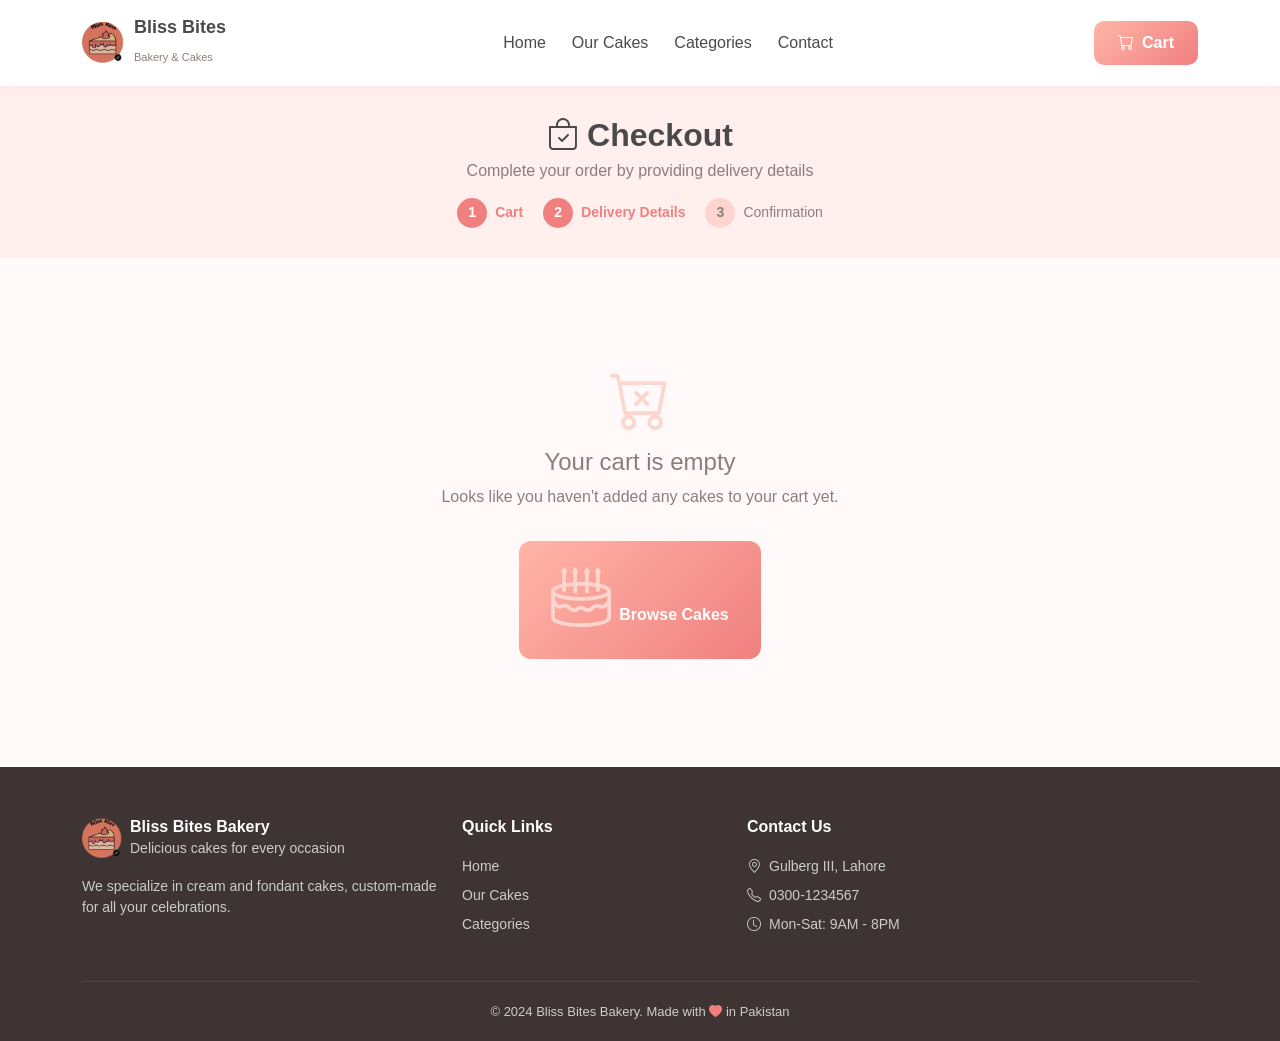
<file: checkout.html>
<!doctype html>
<html lang="en">
  <head>
    <meta charset="UTF-8" />
    <meta name="viewport" content="width=device-width, initial-scale=1.0" />
    <title>Checkout - Bliss Bites Bakery</title>

    <!-- Bootstrap 5 CSS -->
    <link
      href="https://cdn.jsdelivr.net/npm/bootstrap@5.3.0/dist/css/bootstrap.min.css"
      rel="stylesheet"
    />
    <!-- Bootstrap Icons -->
    <link
      href="https://cdn.jsdelivr.net/npm/bootstrap-icons@1.11.0/font/bootstrap-icons.css"
      rel="stylesheet"
    />
    <!-- Custom CSS -->
    <link rel="stylesheet" href="assets/css/user.css" />
    <link rel="icon" href="assets/images/logo.webp" type="image/webp" />
  </head>
  <body>
    <!-- ============ NAVBAR ============ -->
    <nav class="navbar navbar-expand-lg sticky-top">
      <div class="container">
        <a href="index.html" class="navbar-brand">
          <div class="logo-icon">
            <img src="assets/images/logo.webp" alt="Bliss Bites Logo" />
          </div>
          <div class="brand-text">
            <h5>Bliss Bites</h5>
            <small>Bakery & Cakes</small>
          </div>
        </a>

        <button
          class="navbar-toggler border-0"
          type="button"
          data-bs-toggle="collapse"
          data-bs-target="#navbarNav"
        >
          <i
            class="bi bi-list"
            style="font-size: 24px; color: var(--peach-dark)"
          ></i>
        </button>

        <div class="collapse navbar-collapse" id="navbarNav">
          <ul class="navbar-nav mx-auto">
            <li class="nav-item">
              <a class="nav-link" href="index.html">Home</a>
            </li>
            <li class="nav-item">
              <a class="nav-link" href="index.html#cakes">Our Cakes</a>
            </li>
            <li class="nav-item">
              <a class="nav-link" href="index.html#categories">Categories</a>
            </li>
            <li class="nav-item">
              <a class="nav-link" href="index.html#contact">Contact</a>
            </li>
          </ul>
          <a href="checkout.html" class="btn btn-order">
            <i class="bi bi-cart me-2"></i>Cart
            <span
              id="cartCount"
              class="badge bg-white text-dark ms-1"
              style="display: none"
              >0</span
            >
          </a>
        </div>
      </div>
    </nav>

    <!-- ============ CHECKOUT HEADER ============ -->
    <div class="checkout-header">
      <div class="container">
        <h2><i class="bi bi-bag-check me-2"></i>Checkout</h2>
        <p>Complete your order by providing delivery details</p>
        <div class="checkout-steps">
          <div class="step active">
            <span class="step-number">1</span>
            <span>Cart</span>
          </div>
          <div class="step active">
            <span class="step-number">2</span>
            <span>Delivery Details</span>
          </div>
          <div class="step">
            <span class="step-number">3</span>
            <span>Confirmation</span>
          </div>
        </div>
      </div>
    </div>

    <!-- ============ CHECKOUT CONTENT ============ -->
    <div class="container mb-5">
      <div id="emptyCartMessage" class="empty-cart" style="display: none">
        <i class="bi bi-cart-x"></i>
        <h4>Your cart is empty</h4>
        <p>Looks like you haven't added any cakes to your cart yet.</p>
        <a href="index.html#cakes" class="btn btn-hero mt-3">
          <i class="bi bi-cake2 me-2"></i>Browse Cakes
        </a>
      </div>

      <div id="checkoutContent">
        <div class="row g-4">
          <!-- Left Column - Forms -->
          <div class="col-lg-7">
            <!-- Delivery Information -->
            <div class="form-card">
              <h5><i class="bi bi-person"></i>Delivery Information</h5>
              <form id="deliveryForm">
                <div class="row g-3">
                  <div class="col-md-6">
                    <label class="form-label">Full Name *</label>
                    <input
                      type="text"
                      class="form-control"
                      id="customerName"
                      placeholder="Enter your full name"
                      required
                    />
                  </div>
                  <div class="col-md-6">
                    <label class="form-label">Phone Number *</label>
                    <input
                      type="tel"
                      class="form-control"
                      id="customerPhone"
                      placeholder="03XX-XXXXXXX"
                      required
                    />
                  </div>
                  <div class="col-12">
                    <label class="form-label">Complete Address *</label>
                    <textarea
                      class="form-control"
                      id="customerAddress"
                      rows="3"
                      placeholder="House #, Street, Area, City"
                      required
                    ></textarea>
                  </div>
                  <div class="col-md-6">
                    <label class="form-label">Delivery Date *</label>
                    <input
                      type="date"
                      class="form-control"
                      id="deliveryDate"
                      required
                    />
                  </div>
                  <div class="col-md-6">
                    <label class="form-label">Delivery Time</label>
                    <select class="form-select" id="deliveryTime">
                      <option value="morning">Morning (9AM - 12PM)</option>
                      <option value="afternoon">Afternoon (12PM - 4PM)</option>
                      <option value="evening" selected>
                        Evening (4PM - 8PM)
                      </option>
                    </select>
                  </div>
                </div>
              </form>
            </div>

            <!-- Special Instructions -->
            <div class="form-card">
              <h5><i class="bi bi-chat-heart"></i>Special Instructions</h5>
              <form id="instructionsForm">
                <div class="mb-3">
                  <label class="form-label">Message on Cake (Optional)</label>
                  <input
                    type="text"
                    class="form-control"
                    id="cakeMessage"
                    placeholder="e.g., Happy Birthday Ayesha!"
                    maxlength="50"
                  />
                  <small class="text-muted">Maximum 50 characters</small>
                </div>
                <div class="mb-3">
                  <label class="form-label">Additional Instructions</label>
                  <textarea
                    class="form-control"
                    id="specialInstructions"
                    rows="3"
                    placeholder="Any special requirements or instructions"
                  ></textarea>
                </div>
              </form>
            </div>
          </div>

          <!-- Right Column - Order Summary -->
          <div class="col-lg-5">
            <div class="form-card">
              <h5><i class="bi bi-bag"></i>Order Summary</h5>
              <div id="cartItems">
                <!-- Cart items will be rendered here -->
              </div>

              <div class="summary-row">
                <span>Subtotal</span>
                <span id="subtotal">Rs. 0</span>
              </div>
              <div class="summary-row">
                <span>Delivery Fee</span>
                <span id="deliveryFee">Rs. 0</span>
              </div>
              <div class="summary-row total">
                <span>Total</span>
                <span class="amount" id="totalAmount">Rs. 0</span>
              </div>

              <div
                class="mt-3 p-3 rounded-3"
                style="background: var(--peach-pale)"
              >
                <div class="d-flex align-items-center gap-2">
                  <i class="bi bi-truck text-success"></i>
                  <small>
                    <span class="delivery-badge">Free Delivery</span>
                    on orders above Rs. 2,000
                  </small>
                </div>
              </div>

              <button class="btn-place-order" onclick="placeOrder()">
                <i class="bi bi-check-circle me-2"></i>Place Order
              </button>

              <p class="text-center small text-muted mt-3 mb-0">
                <i class="bi bi-shield-check me-1"></i>
                Your order will be confirmed on WhatsApp
              </p>
            </div>
          </div>
        </div>
      </div>
    </div>

    <!-- ============ SUCCESS MODAL ============ -->
    <div class="modal fade" id="successModal" tabindex="-1">
      <div class="modal-dialog modal-dialog-centered">
        <div
          class="modal-content"
          style="border-radius: 16px; border: 1px solid var(--border-color)"
        >
          <div class="modal-body text-center p-5">
            <div
              style="
                width: 80px;
                height: 80px;
                background: #d4edda;
                border-radius: 50%;
                display: inline-flex;
                align-items: center;
                justify-content: center;
                margin-bottom: 20px;
              "
            >
              <i
                class="bi bi-check-lg text-success"
                style="font-size: 40px"
              ></i>
            </div>
            <h4 class="fw-bold mb-3">Order Placed Successfully!</h4>
            <p class="text-muted mb-2">Your order number is:</p>
            <h3
              class="fw-bold mb-3"
              style="color: var(--peach-dark)"
              id="orderNumber"
            >
              #BB-1024
            </h3>
            <p class="text-muted mb-4">
              We'll contact you shortly on WhatsApp to confirm your order.
            </p>
            <div class="d-flex gap-2 justify-content-center">
              <button
                class="btn text-white"
                style="
                  background: #25d366;
                  border-radius: 10px;
                  padding: 10px 20px;
                "
                onclick="confirmViaWhatsApp()"
              >
                <i class="bi bi-whatsapp me-2"></i>Confirm on WhatsApp
              </button>
              <a
                href="index.html"
                class="btn text-white"
                style="
                  background: var(--peach-dark);
                  border-radius: 10px;
                  padding: 10px 20px;
                  text-decoration: none;
                "
              >
                <i class="bi bi-house me-2"></i>Back to Home
              </a>
            </div>
          </div>
        </div>
      </div>
    </div>

    <!-- ============ FOOTER ============ -->
    <footer class="footer">
      <div class="container">
        <div class="row g-4">
          <div class="col-lg-4">
            <div class="d-flex align-items-center gap-2 mb-3">
              <div
                style="
                  width: 40px;
                  height: 40px;
                  border-radius: 10px;
                  overflow: hidden;
                "
              >
                <img
                  src="assets/images/logo.webp"
                  alt="Logo"
                  style="width: 100%; height: 100%; object-fit: cover"
                />
              </div>
              <div>
                <h6 class="mb-0 text-white">Bliss Bites Bakery</h6>
                <small>Delicious cakes for every occasion</small>
              </div>
            </div>
            <p class="small">
              We specialize in cream and fondant cakes, custom-made for all your
              celebrations.
            </p>
          </div>
          <div class="col-lg-3 col-md-4">
            <h6>Quick Links</h6>
            <ul class="list-unstyled small">
              <li class="mb-2"><a href="index.html">Home</a></li>
              <li class="mb-2"><a href="index.html#cakes">Our Cakes</a></li>
              <li class="mb-2">
                <a href="index.html#categories">Categories</a>
              </li>
            </ul>
          </div>
          <div class="col-lg-3 col-md-4">
            <h6>Contact Us</h6>
            <ul class="list-unstyled small">
              <li class="mb-2">
                <i class="bi bi-geo-alt me-2"></i>Gulberg III, Lahore
              </li>
              <li class="mb-2">
                <i class="bi bi-telephone me-2"></i>0300-1234567
              </li>
              <li><i class="bi bi-clock me-2"></i>Mon-Sat: 9AM - 8PM</li>
            </ul>
          </div>
        </div>
        <div class="footer-bottom">
          <p class="mb-0">
            &copy; 2024 Bliss Bites Bakery. Made with
            <i class="bi bi-heart-fill" style="color: var(--peach-dark)"></i> in
            Pakistan
          </p>
        </div>
      </div>
    </footer>

    <!-- Bootstrap JS -->
    <script src="https://cdn.jsdelivr.net/npm/bootstrap@5.3.0/dist/js/bootstrap.bundle.min.js"></script>
    <!-- Custom JS -->
    <script src="assets/js/user.js"></script>

    <script>
      // ============ CHECKOUT PAGE LOGIC ============
      let cartItems = JSON.parse(localStorage.getItem("blissBitesCart")) || [];
      let orderNumber = "";

      // Set minimum delivery date (48 hours from now)
      function setMinDeliveryDate() {
        const dateInput = document.getElementById("deliveryDate");
        const today = new Date();
        const minDate = new Date(today);
        minDate.setDate(minDate.getDate() + 2); // 2 days minimum

        const formattedDate = minDate.toISOString().split("T")[0];
        dateInput.min = formattedDate;
        dateInput.value = formattedDate;

        // Set max date (30 days ahead)
        const maxDate = new Date(today);
        maxDate.setDate(maxDate.getDate() + 30);
        dateInput.max = maxDate.toISOString().split("T")[0];
      }

      // Render cart items
      function renderCart() {
        const cartContainer = document.getElementById("cartItems");
        const checkoutContent = document.getElementById("checkoutContent");
        const emptyCart = document.getElementById("emptyCartMessage");

        if (cartItems.length === 0) {
          checkoutContent.style.display = "none";
          emptyCart.style.display = "block";
          return;
        }

        checkoutContent.style.display = "block";
        emptyCart.style.display = "none";

        // Mock images for cart items
        const mockImages = {
          "Chocolate Fudge Cake":
            "https://images.unsplash.com/photo-1578985545062-69928b1d9587?w=60&h=60&fit=crop",
          "Elegant Wedding Cake":
            "https://images.unsplash.com/photo-1558301211-0d8c8ddee6ec?w=60&h=60&fit=crop",
          "Red Velvet Dream":
            "https://images.unsplash.com/photo-1464349095431-e9a21285b5f3?w=60&h=60&fit=crop",
          "Pineapple Cream Cake":
            "https://images.unsplash.com/photo-1562440499-64c9a111f713?w=60&h=60&fit=crop",
          "Fondant Birthday Cake":
            "https://images.unsplash.com/photo-1621303837174-89787a7d4729?w=60&h=60&fit=crop",
          "Strawberry Cream Cake":
            "https://images.unsplash.com/photo-1535141192574-5d4897c12636?w=60&h=60&fit=crop",
          "Black Forest Cake":
            "https://images.unsplash.com/photo-1606890737304-57a1ca8a5b62?w=60&h=60&fit=crop",
          "Fondant Anniversary Cake":
            "https://images.unsplash.com/photo-1562777717-dc6984f65a63?w=60&h=60&fit=crop",
        };

        cartContainer.innerHTML = cartItems
          .map(
            (item, index) => `
                <div class="cart-item">
                    <img src="${mockImages[item.name] || "https://images.unsplash.com/photo-1578985545062-69928b1d9587?w=60&h=60&fit=crop"}" 
                         class="cart-item-img" alt="${item.name}">
                    <div class="cart-item-details">
                        <h6>${item.name}</h6>
                        <small>Weight: ${item.weight || "1 Pound"} | Qty: ${item.quantity}</small>
                    </div>
                    <div class="text-end">
                        <div class="cart-item-price">Rs. ${(item.price * item.quantity).toLocaleString()}</div>
                        <button class="cart-item-remove" onclick="removeCartItem(${index})" title="Remove">
                            <i class="bi bi-trash"></i>
                        </button>
                    </div>
                </div>
            `,
          )
          .join("");

        updateSummary();
      }

      // Remove item from cart
      function removeCartItem(index) {
        cartItems.splice(index, 1);
        localStorage.setItem("blissBitesCart", JSON.stringify(cartItems));
        renderCart();
        updateCartCount();
        showToast("Item removed from cart");
      }

      // Update order summary
      function updateSummary() {
        const subtotal = cartItems.reduce(
          (sum, item) => sum + item.price * item.quantity,
          0,
        );
        const deliveryFee = subtotal >= 2000 ? 0 : 200;
        const total = subtotal + deliveryFee;

        document.getElementById("subtotal").textContent =
          "Rs. " + subtotal.toLocaleString();
        document.getElementById("deliveryFee").textContent =
          deliveryFee === 0 ? "FREE" : "Rs. " + deliveryFee;
        document.getElementById("totalAmount").textContent =
          "Rs. " + total.toLocaleString();
      }

      // Place order
      function placeOrder() {
        // Validate form
        const name = document.getElementById("customerName").value.trim();
        const phone = document.getElementById("customerPhone").value.trim();
        const address = document.getElementById("customerAddress").value.trim();
        const date = document.getElementById("deliveryDate").value;

        if (!name) {
          alert("Please enter your full name");
          document.getElementById("customerName").focus();
          return;
        }

        if (!phone || phone.length < 11) {
          alert("Please enter a valid phone number (03XX-XXXXXXX)");
          document.getElementById("customerPhone").focus();
          return;
        }

        if (!address) {
          alert("Please enter your complete address");
          document.getElementById("customerAddress").focus();
          return;
        }

        if (!date) {
          alert("Please select a delivery date");
          document.getElementById("deliveryDate").focus();
          return;
        }

        // Generate order number
        orderNumber = "#BB-" + Math.floor(1000 + Math.random() * 9000);
        document.getElementById("orderNumber").textContent = orderNumber;

        // Show success modal
        const modal = new bootstrap.Modal(
          document.getElementById("successModal"),
        );
        modal.show();

        // Clear cart after successful order
        localStorage.removeItem("blissBitesCart");
        cartItems = [];
        updateCartCount();
      }

      // Confirm via WhatsApp
      function confirmViaWhatsApp() {
        const name = document.getElementById("customerName").value;
        const phone = document.getElementById("customerPhone").value;
        const address = document.getElementById("customerAddress").value;
        const date = document.getElementById("deliveryDate").value;
        const message = document.getElementById("cakeMessage").value;
        const instructions = document.getElementById(
          "specialInstructions",
        ).value;

        let orderDetails = cartItems
          .map(
            (item) =>
              `- ${item.name} (${item.weight}, Qty: ${item.quantity}): Rs. ${(item.price * item.quantity).toLocaleString()}`,
          )
          .join("\n");

        const subtotal = cartItems.reduce(
          (sum, item) => sum + item.price * item.quantity,
          0,
        );
        const deliveryFee = subtotal >= 2000 ? 0 : 200;
        const total = subtotal + deliveryFee;

        const whatsappMessage =
          `Hello Bliss Bites Bakery! I've placed an order:\n\n` +
          `Order Number: ${orderNumber}\n\n` +
          `Name: ${name}\n` +
          `Phone: ${phone}\n` +
          `Address: ${address}\n` +
          `Delivery Date: ${date}\n\n` +
          `Order Details:\n${orderDetails}\n\n` +
          `${message ? "Message on Cake: " + message + "\n" : ""}` +
          `${instructions ? "Special Instructions: " + instructions + "\n" : ""}` +
          `Total: Rs. ${total.toLocaleString()}\n\n` +
          `Please confirm my order. Thank you!`;

        const whatsappUrl = `https://wa.me/923001234567?text=${encodeURIComponent(whatsappMessage)}`;
        window.open(whatsappUrl, "_blank");

        // Close modal and redirect
        bootstrap.Modal.getInstance(
          document.getElementById("successModal"),
        ).hide();
        window.location.href = "index.html";
      }

      // Initialize
      document.addEventListener("DOMContentLoaded", () => {
        setMinDeliveryDate();
        renderCart();
        updateCartCount();
      });
    </script>
  </body>
</html>
</file>
<file: assets/css/user.css>
:root {
  --peach-primary: #ffb5a7;
  --peach-dark: #f08080;
  --peach-light: #fcd5ce;
  --peach-pale: #fff0ee;
  --peach-accent: #ff9b85;
  --text-dark: #4a4a4a;
  --text-muted: #8b7e7c;
  --white: #ffffff;
  --border-color: #ffe4df;
}

* {
  margin: 0;
  padding: 0;
  box-sizing: border-box;
}

body {
  font-family: "Segoe UI", Tahoma, Geneva, Verdana, sans-serif;
  color: var(--text-dark);
  background: #fffaf9;
}

/* ============ NAVBAR ============ */
.navbar {
  background: var(--white);
  box-shadow: 0 2px 20px rgba(240, 128, 128, 0.08);
  padding: 12px 0;
}

.navbar-brand {
  display: flex;
  align-items: center;
  gap: 10px;
  text-decoration: none;
}

.navbar-brand .logo-icon {
  width: 42px;
  height: 42px;
  border-radius: 12px;
  display: flex;
  align-items: center;
  justify-content: center;
  overflow: hidden;
}

.navbar-brand .logo-icon img {
  width: 100%;
  height: 100%;
  object-fit: cover;
}

.navbar-brand .brand-text h5 {
  font-size: 18px;
  font-weight: 700;
  color: var(--text-dark);
  margin: 0;
  line-height: 1.2;
}

.navbar-brand .brand-text small {
  font-size: 11px;
  color: var(--text-muted);
}

.nav-link {
  color: var(--text-dark) !important;
  font-weight: 500;
  margin: 0 5px;
  transition: color 0.3s;
}

.nav-link:hover {
  color: var(--peach-dark) !important;
}

.btn-order {
  background: linear-gradient(135deg, var(--peach-primary), var(--peach-dark));
  color: var(--white) !important;
  border-radius: 10px;
  padding: 10px 24px;
  font-weight: 600;
  border: none;
  transition: all 0.3s;
}

.btn-order:hover {
  transform: translateY(-2px);
  box-shadow: 0 5px 15px rgba(240, 128, 128, 0.3);
}

/* ============ HERO SECTION ============ */
.hero-section {
  background: linear-gradient(
    135deg,
    var(--peach-pale) 0%,
    var(--peach-light) 50%,
    var(--white) 100%
  );
  padding: 80px 0 60px;
  position: relative;
  overflow: hidden;
}

.hero-section::before {
  content: "";
  position: absolute;
  top: -50%;
  right: -20%;
  width: 600px;
  height: 600px;
  background: radial-gradient(
    circle,
    rgba(255, 181, 167, 0.3) 0%,
    transparent 70%
  );
  border-radius: 50%;
}

.hero-section::after {
  content: "";
  position: absolute;
  bottom: -30%;
  left: -10%;
  width: 400px;
  height: 400px;
  background: radial-gradient(
    circle,
    rgba(240, 128, 128, 0.2) 0%,
    transparent 70%
  );
  border-radius: 50%;
}

.hero-content {
  position: relative;
  z-index: 1;
}

.hero-content h1 {
  font-size: 48px;
  font-weight: 800;
  color: var(--text-dark);
  line-height: 1.2;
  margin-bottom: 20px;
}

.hero-content h1 span {
  background: linear-gradient(135deg, var(--peach-primary), var(--peach-dark));
  -webkit-background-clip: text;
  -webkit-text-fill-color: transparent;
  background-clip: text;
}

.hero-content p {
  font-size: 18px;
  color: var(--text-muted);
  margin-bottom: 30px;
  max-width: 500px;
}

.hero-image {
  position: relative;
  z-index: 1;
  text-align: center;
}

.hero-image img {
  max-width: 100%;
  border-radius: 20px;
  box-shadow: 0 20px 60px rgba(240, 128, 128, 0.2);
}

.btn-hero {
  background: linear-gradient(135deg, var(--peach-primary), var(--peach-dark));
  color: var(--white);
  border-radius: 12px;
  padding: 14px 32px;
  font-size: 16px;
  font-weight: 600;
  border: none;
  transition: all 0.3s;
  text-decoration: none;
  display: inline-block;
}

.btn-hero:hover {
  transform: translateY(-2px);
  box-shadow: 0 8px 25px rgba(240, 128, 128, 0.4);
  color: var(--white);
}

.btn-outline-hero {
  background: transparent;
  color: var(--peach-dark);
  border: 2px solid var(--peach-dark);
  border-radius: 12px;
  padding: 14px 32px;
  font-size: 16px;
  font-weight: 600;
  transition: all 0.3s;
  text-decoration: none;
  display: inline-block;
  margin-left: 12px;
}

.btn-outline-hero:hover {
  background: var(--peach-dark);
  color: var(--white);
}

/* ============ FEATURES SECTION ============ */
.features-section {
  padding: 60px 0;
  background: var(--white);
}

.feature-card {
  text-align: center;
  padding: 30px 20px;
  border-radius: 16px;
  transition: all 0.3s;
}

.feature-card:hover {
  background: var(--peach-pale);
  transform: translateY(-5px);
}

.feature-icon {
  width: 70px;
  height: 70px;
  background: linear-gradient(135deg, var(--peach-pale), var(--peach-light));
  border-radius: 50%;
  display: inline-flex;
  align-items: center;
  justify-content: center;
  font-size: 28px;
  color: var(--peach-dark);
  margin-bottom: 20px;
}

.feature-card h5 {
  font-weight: 700;
  margin-bottom: 10px;
}

.feature-card p {
  color: var(--text-muted);
  font-size: 14px;
  margin: 0;
}

/* ============ SECTION TITLES ============ */
.section-title {
  text-align: center;
  margin-bottom: 40px;
}

.section-title h2 {
  font-weight: 800;
  color: var(--text-dark);
  margin-bottom: 10px;
}

.section-title p {
  color: var(--text-muted);
  max-width: 500px;
  margin: 0 auto;
}

/* ============ CATEGORIES ============ */
.category-card {
  border-radius: 16px;
  overflow: hidden;
  cursor: pointer;
  transition: all 0.3s;
  border: 1px solid var(--border-color);
  background: var(--white);
  height: 100%;
}

.category-card:hover {
  transform: translateY(-5px);
  box-shadow: 0 10px 30px rgba(240, 128, 128, 0.15);
}

.category-card .cat-icon {
  height: 120px;
  display: flex;
  align-items: center;
  justify-content: center;
  font-size: 40px;
  color: var(--white);
}

.category-card .card-body {
  text-align: center;
  padding: 20px;
}

.category-card .card-body h6 {
  font-weight: 700;
  margin-bottom: 5px;
}

/* ============ CAKES SECTION ============ */
.cakes-section {
  padding: 60px 0;
  background: var(--white);
}

.cake-card {
  border-radius: 16px;
  overflow: hidden;
  border: 1px solid var(--border-color);
  background: var(--white);
  transition: all 0.3s;
  height: 100%;
}

.cake-card:hover {
  transform: translateY(-5px);
  box-shadow: 0 10px 30px rgba(240, 128, 128, 0.15);
}

.cake-card .cake-img {
  height: 220px;
  object-fit: cover;
  width: 100%;
}

.cake-card .cake-badge {
  position: absolute;
  top: 12px;
  right: 12px;
  padding: 5px 12px;
  border-radius: 20px;
  font-size: 12px;
  font-weight: 600;
  color: white;
}

.cake-badge.cream {
  background: var(--peach-dark);
}

.cake-badge.fondant {
  background: #ff9800;
}

.cake-card .card-body {
  padding: 20px;
}

.cake-card .card-body h6 {
  font-weight: 700;
  margin-bottom: 5px;
}

.cake-card .price {
  font-size: 22px;
  font-weight: 700;
  color: var(--peach-dark);
  margin: 10px 0;
}

.cake-card .price small {
  font-size: 14px;
  font-weight: 400;
  color: var(--text-muted);
}

.cake-card .btn-cart {
  width: 100%;
  background: var(--peach-pale);
  color: var(--peach-dark);
  border: none;
  border-radius: 10px;
  padding: 10px;
  font-weight: 600;
  transition: all 0.3s;
}

.cake-card .btn-cart:hover {
  background: var(--peach-dark);
  color: var(--white);
}

/* ============ CTA SECTION ============ */
.cta-section {
  background: linear-gradient(135deg, var(--peach-primary), var(--peach-dark));
  padding: 60px 0;
  text-align: center;
  color: var(--white);
}

.cta-section h2 {
  font-weight: 800;
  margin-bottom: 15px;
}

.cta-section p {
  opacity: 0.9;
  margin-bottom: 25px;
  max-width: 500px;
  margin-left: auto;
  margin-right: auto;
}

.btn-cta {
  background: var(--white);
  color: var(--peach-dark);
  border-radius: 12px;
  padding: 14px 32px;
  font-size: 16px;
  font-weight: 700;
  border: none;
  transition: all 0.3s;
  text-decoration: none;
  display: inline-block;
}

.btn-cta:hover {
  transform: translateY(-2px);
  box-shadow: 0 8px 25px rgba(0, 0, 0, 0.2);
  color: var(--peach-dark);
}

/* ============ FOOTER ============ */
.footer {
  background: #3d3433;
  color: #ccc;
  padding: 50px 0 20px;
}

.footer h6 {
  color: var(--white);
  font-weight: 700;
  margin-bottom: 20px;
}

.footer a {
  color: #ccc;
  text-decoration: none;
  transition: color 0.3s;
}

.footer a:hover {
  color: var(--peach-primary);
}

.footer .social-icons a {
  display: inline-flex;
  align-items: center;
  justify-content: center;
  width: 38px;
  height: 38px;
  background: rgba(255, 255, 255, 0.1);
  border-radius: 50%;
  margin-right: 8px;
  font-size: 16px;
}

.footer .social-icons a:hover {
  background: var(--peach-dark);
  color: var(--white);
}

.footer-bottom {
  border-top: 1px solid rgba(255, 255, 255, 0.1);
  padding-top: 20px;
  margin-top: 30px;
  text-align: center;
  font-size: 13px;
}

/* ============ RESPONSIVE ============ */
@media (max-width: 991px) {
  .hero-content h1 {
    font-size: 36px;
  }

  .hero-image {
    margin-top: 40px;
  }

  .hero-section {
    padding: 50px 0 40px;
  }
}

@media (max-width: 576px) {
  .hero-content h1 {
    font-size: 28px;
  }

  .hero-content p {
    font-size: 15px;
  }

  .btn-hero,
  .btn-outline-hero {
    display: block;
    margin: 10px 0;
    text-align: center;
  }

  .btn-outline-hero {
    margin-left: 0;
  }

  .cake-card .cake-img {
    height: 180px;
  }
}

/* Additional styles for cake details page */
.breadcrumb-section {
  background: var(--peach-pale);
  padding: 20px 0;
  margin-bottom: 40px;
}

.breadcrumb {
  margin: 0;
  font-size: 14px;
}

.breadcrumb a {
  color: var(--peach-dark);
  text-decoration: none;
}

.breadcrumb .active {
  color: var(--text-muted);
}

.cake-image-container {
  position: relative;
  border-radius: 16px;
  overflow: hidden;
  border: 1px solid var(--border-color);
  background: var(--white);
}

.cake-image-container img {
  width: 100%;
  height: 400px;
  object-fit: cover;
}

.cake-badge-lg {
  position: absolute;
  top: 15px;
  right: 15px;
  padding: 8px 16px;
  border-radius: 20px;
  font-size: 14px;
  font-weight: 600;
  color: white;
}

.cake-details-content h2 {
  font-weight: 800;
  color: var(--text-dark);
  margin-bottom: 5px;
}

.rating-stars {
  color: #ffc107;
  font-size: 16px;
}

.rating-text {
  color: var(--text-muted);
  font-size: 14px;
}

.price-display {
  background: var(--peach-pale);
  border-radius: 12px;
  padding: 20px;
  margin: 20px 0;
}

.price-display .current-price {
  font-size: 36px;
  font-weight: 800;
  color: var(--peach-dark);
}

.weight-selector {
  display: flex;
  gap: 10px;
  flex-wrap: wrap;
  margin: 20px 0;
}

.weight-option {
  border: 2px solid var(--border-color);
  border-radius: 12px;
  padding: 15px;
  cursor: pointer;
  transition: all 0.3s;
  flex: 1;
  min-width: 100px;
  text-align: center;
  background: var(--white);
}

.weight-option:hover {
  border-color: var(--peach-primary);
}

.weight-option.selected {
  border-color: var(--peach-dark);
  background: var(--peach-pale);
}

.weight-option .weight-label {
  font-weight: 600;
  font-size: 14px;
}

.weight-option .weight-price {
  color: var(--peach-dark);
  font-weight: 700;
  font-size: 16px;
  margin-top: 5px;
}

.quantity-selector {
  display: flex;
  align-items: center;
  gap: 15px;
  margin: 20px 0;
}

.quantity-btn {
  width: 40px;
  height: 40px;
  border-radius: 10px;
  border: 2px solid var(--peach-light);
  background: var(--white);
  color: var(--peach-dark);
  font-size: 18px;
  cursor: pointer;
  transition: all 0.3s;
  display: flex;
  align-items: center;
  justify-content: center;
}

.quantity-btn:hover {
  background: var(--peach-pale);
}

.quantity-input {
  width: 60px;
  text-align: center;
  font-size: 20px;
  font-weight: 700;
  border: 2px solid var(--peach-light);
  border-radius: 10px;
  padding: 5px;
}

.info-list {
  list-style: none;
  padding: 0;
  margin: 20px 0;
}

.info-list li {
  padding: 10px 0;
  border-bottom: 1px solid var(--border-color);
  font-size: 14px;
}

.info-list li:last-child {
  border-bottom: none;
}

.info-list li i {
  width: 25px;
  color: var(--peach-dark);
}

.btn-add-to-cart {
  background: linear-gradient(135deg, var(--peach-primary), var(--peach-dark));
  color: var(--white);
  border: none;
  border-radius: 12px;
  padding: 14px 30px;
  font-size: 16px;
  font-weight: 600;
  width: 100%;
  transition: all 0.3s;
}

.btn-add-to-cart:hover {
  transform: translateY(-2px);
  box-shadow: 0 8px 25px rgba(240, 128, 128, 0.4);
}

.btn-whatsapp-order {
  background: #25d366;
  color: var(--white);
  border: none;
  border-radius: 12px;
  padding: 14px 30px;
  font-size: 16px;
  font-weight: 600;
  width: 100%;
  transition: all 0.3s;
  margin-top: 10px;
}

.btn-whatsapp-order:hover {
  background: #1da851;
  transform: translateY(-2px);
  box-shadow: 0 8px 25px rgba(37, 211, 102, 0.4);
}

.section-divider {
  border-top: 2px solid var(--border-color);
  margin: 40px 0;
}

.related-cake-card {
  border-radius: 16px;
  overflow: hidden;
  border: 1px solid var(--border-color);
  transition: all 0.3s;
  background: var(--white);
}

.related-cake-card:hover {
  transform: translateY(-5px);
  box-shadow: 0 10px 30px rgba(240, 128, 128, 0.15);
}

.related-cake-card img {
  height: 180px;
  object-fit: cover;
  width: 100%;
}

.related-cake-card .card-body {
  padding: 15px;
}

@media (max-width: 768px) {
  .cake-image-container img {
    height: 300px;
  }

  .price-display .current-price {
    font-size: 28px;
  }

  .weight-option {
    min-width: calc(50% - 10px);
  }
}

.checkout-header {
  background: var(--peach-pale);
  padding: 30px 0;
  margin-bottom: 40px;
  text-align: center;
}

.checkout-header h2 {
  font-weight: 800;
  color: var(--text-dark);
  margin-bottom: 5px;
}

.checkout-header p {
  color: var(--text-muted);
  margin: 0;
}

.checkout-steps {
  display: flex;
  justify-content: center;
  gap: 20px;
  margin-top: 15px;
}

.step {
  display: flex;
  align-items: center;
  gap: 8px;
  font-size: 14px;
  color: var(--text-muted);
}

.step.active {
  color: var(--peach-dark);
  font-weight: 600;
}

.step .step-number {
  width: 30px;
  height: 30px;
  border-radius: 50%;
  background: var(--peach-light);
  display: flex;
  align-items: center;
  justify-content: center;
  font-weight: 700;
  font-size: 14px;
}

.step.active .step-number {
  background: var(--peach-dark);
  color: white;
}

.form-card {
  background: var(--white);
  border-radius: 16px;
  border: 1px solid var(--border-color);
  padding: 25px;
  margin-bottom: 20px;
}

.form-card h5 {
  font-weight: 700;
  margin-bottom: 20px;
  color: var(--text-dark);
}

.form-card h5 i {
  color: var(--peach-dark);
  margin-right: 8px;
}

.form-label {
  font-weight: 600;
  font-size: 14px;
  color: var(--text-dark);
}

.form-control,
.form-select {
  border: 2px solid var(--peach-light);
  border-radius: 10px;
  padding: 10px 15px;
  transition: all 0.3s;
}

.form-control:focus,
.form-select:focus {
  border-color: var(--peach-primary);
  box-shadow: 0 0 0 0.2rem rgba(255, 181, 167, 0.25);
}

.cart-item {
  display: flex;
  align-items: center;
  gap: 15px;
  padding: 15px 0;
  border-bottom: 1px solid var(--border-color);
}

.cart-item:last-child {
  border-bottom: none;
}

.cart-item-img {
  width: 60px;
  height: 60px;
  border-radius: 10px;
  object-fit: cover;
}

.cart-item-details {
  flex: 1;
}

.cart-item-details h6 {
  font-weight: 600;
  margin-bottom: 3px;
}

.cart-item-details small {
  color: var(--text-muted);
}

.cart-item-price {
  font-weight: 700;
  color: var(--peach-dark);
}

.cart-item-remove {
  background: none;
  border: none;
  color: #e53e3e;
  cursor: pointer;
  font-size: 18px;
  padding: 5px;
}

.summary-row {
  display: flex;
  justify-content: space-between;
  padding: 10px 0;
  font-size: 14px;
}

.summary-row.total {
  border-top: 2px solid var(--border-color);
  margin-top: 10px;
  padding-top: 15px;
  font-size: 18px;
  font-weight: 700;
}

.summary-row.total .amount {
  color: var(--peach-dark);
  font-size: 22px;
}

.btn-place-order {
  background: linear-gradient(135deg, var(--peach-primary), var(--peach-dark));
  color: var(--white);
  border: none;
  border-radius: 12px;
  padding: 15px;
  font-size: 16px;
  font-weight: 600;
  width: 100%;
  transition: all 0.3s;
  margin-top: 20px;
}

.btn-place-order:hover {
  transform: translateY(-2px);
  box-shadow: 0 8px 25px rgba(240, 128, 128, 0.4);
}

.empty-cart {
  text-align: center;
  padding: 60px 20px;
  color: var(--text-muted);
}

.empty-cart i {
  font-size: 60px;
  color: var(--peach-light);
  margin-bottom: 20px;
}

.delivery-badge {
  display: inline-block;
  background: #d4edda;
  color: #155724;
  padding: 5px 12px;
  border-radius: 20px;
  font-size: 12px;
  font-weight: 600;
}

@media (max-width: 768px) {
  .checkout-steps {
    flex-direction: column;
    align-items: center;
    gap: 10px;
  }
}

/* ============ VIEW CART BUTTON ============ */
.btn-view-cart {
  display: none;
  background: var(--peach-pale);
  color: var(--peach-dark);
  border: 2px solid var(--peach-dark);
  border-radius: 12px;
  padding: 14px 30px;
  font-size: 16px;
  font-weight: 600;
  text-decoration: none;
  text-align: center;
  width: 100%;
  margin-top: 10px;
  transition: all 0.3s;
}

.btn-view-cart:hover {
  background: var(--peach-dark);
  color: var(--white);
}

/* ============ CART SIDEBAR OVERLAY ============ */
.cart-overlay {
  position: fixed;
  top: 0;
  left: 0;
  width: 100%;
  height: 100%;
  background: rgba(0, 0, 0, 0.5);
  z-index: 1050;
  display: none;
  transition: all 0.3s ease;
}

.cart-overlay.show {
  display: block;
}

.cart-sidebar {
  position: fixed;
  top: 0;
  right: -400px;
  width: 400px;
  max-width: 90%;
  height: 100vh;
  background: var(--white);
  z-index: 1060;
  transition: right 0.3s ease;
  display: flex;
  flex-direction: column;
  box-shadow: -2px 0 20px rgba(0, 0, 0, 0.1);
}

.cart-sidebar.open {
  right: 0;
}

.cart-sidebar-header {
  padding: 20px;
  border-bottom: 1px solid var(--border-color);
  display: flex;
  justify-content: space-between;
  align-items: center;
  background: var(--peach-pale);
}

.cart-sidebar-header h5 {
  margin: 0;
  font-weight: 700;
  color: var(--text-dark);
}

.cart-close-btn {
  background: none;
  border: none;
  font-size: 24px;
  color: var(--text-dark);
  cursor: pointer;
  transition: color 0.3s;
}

.cart-close-btn:hover {
  color: var(--peach-dark);
}

.cart-sidebar-body {
  flex: 1;
  overflow-y: auto;
  padding: 20px;
}

.cart-sidebar-item {
  display: flex;
  align-items: center;
  gap: 15px;
  padding: 15px 0;
  border-bottom: 1px solid var(--border-color);
}

.cart-sidebar-item:last-child {
  border-bottom: none;
}

.cart-sidebar-item-img {
  width: 60px;
  height: 60px;
  border-radius: 10px;
  object-fit: cover;
}

.cart-sidebar-item-details {
  flex: 1;
}

.cart-sidebar-item-details h6 {
  font-weight: 600;
  margin-bottom: 3px;
  font-size: 14px;
}

.cart-sidebar-item-details small {
  color: var(--text-muted);
  font-size: 12px;
}

.cart-sidebar-item-price {
  font-weight: 700;
  color: var(--peach-dark);
  font-size: 14px;
}

.cart-qty-controls {
  display: flex;
  align-items: center;
  gap: 8px;
}

.cart-qty-btn {
  width: 25px;
  height: 25px;
  border-radius: 5px;
  border: 1px solid var(--peach-light);
  background: var(--white);
  color: var(--peach-dark);
  font-size: 12px;
  cursor: pointer;
  display: flex;
  align-items: center;
  justify-content: center;
  transition: all 0.3s;
}

.cart-qty-btn:hover {
  background: var(--peach-pale);
}

.cart-qty-value {
  font-weight: 600;
  font-size: 14px;
  min-width: 20px;
  text-align: center;
}

.cart-sidebar-item-remove {
  background: none;
  border: none;
  color: #e53e3e;
  cursor: pointer;
  font-size: 16px;
  padding: 5px;
}

.cart-sidebar-footer {
  padding: 20px;
  border-top: 1px solid var(--border-color);
  background: var(--peach-pale);
}

.cart-sidebar-subtotal {
  display: flex;
  justify-content: space-between;
  margin-bottom: 15px;
  font-size: 16px;
  font-weight: 600;
}

.cart-sidebar-subtotal .amount {
  color: var(--peach-dark);
  font-size: 20px;
}

.cart-sidebar-empty {
  text-align: center;
  padding: 40px 20px;
  color: var(--text-muted);
}

.cart-sidebar-empty i {
  font-size: 50px;
  color: var(--peach-light);
  margin-bottom: 15px;
}

@media (max-width: 576px) {
  .cart-sidebar {
    width: 100%;
    max-width: 100%;
  }
}

/* ============ CART SIDEBAR FOOTER BUTTONS ============ */
.cart-sidebar-footer .btn-checkout {
  display: block;
  width: 100%;
  background: linear-gradient(135deg, var(--peach-primary), var(--peach-dark));
  color: var(--white);
  border: none;
  border-radius: 12px;
  padding: 14px 30px;
  font-size: 16px;
  font-weight: 600;
  text-align: center;
  text-decoration: none;
  transition: all 0.3s;
  margin-bottom: 10px;
}

.cart-sidebar-footer .btn-checkout:hover {
  transform: translateY(-2px);
  box-shadow: 0 8px 25px rgba(240, 128, 128, 0.4);
  color: var(--white);
}

.cart-sidebar-footer .btn-continue {
  display: block;
  width: 100%;
  background: var(--white);
  color: var(--text-dark);
  border: 1px solid var(--border-color);
  border-radius: 12px;
  padding: 12px 30px;
  font-size: 14px;
  font-weight: 500;
  text-align: center;
  text-decoration: none;
  transition: all 0.3s;
}

.cart-sidebar-footer .btn-continue:hover {
  background: var(--peach-pale);
  color: var(--peach-dark);
}

/* Shop page specific styles */
.shop-header {
  background: var(--peach-pale);
  padding: 30px 0;
  margin-bottom: 40px;
  text-align: center;
}

.shop-header h2 {
  font-weight: 800;
  color: var(--text-dark);
  margin-bottom: 5px;
}

.shop-header p {
  color: var(--text-muted);
  margin: 0;
}

.shop-layout {
  display: flex;
  gap: 30px;
}

/* Sidebar */
.shop-sidebar {
  width: 260px;
  flex-shrink: 0;
}

.filter-card {
  background: var(--white);
  border-radius: 16px;
  border: 1px solid var(--border-color);
  padding: 20px;
  margin-bottom: 20px;
}

.filter-card h6 {
  font-weight: 700;
  margin-bottom: 15px;
  color: var(--text-dark);
}

.filter-card h6 i {
  color: var(--peach-dark);
  margin-right: 5px;
}

.category-filter-item {
  display: flex;
  align-items: center;
  justify-content: space-between;
  padding: 10px 12px;
  border-radius: 10px;
  cursor: pointer;
  transition: all 0.3s;
  margin-bottom: 5px;
}

.category-filter-item:hover {
  background: var(--peach-pale);
}

.category-filter-item.active {
  background: var(--peach-primary);
  color: var(--white);
}

.category-filter-item .cat-name {
  font-size: 14px;
  font-weight: 500;
}

.category-filter-item .cat-count {
  font-size: 12px;
  background: var(--peach-pale);
  padding: 2px 8px;
  border-radius: 10px;
}

.category-filter-item.active .cat-count {
  background: rgba(255, 255, 255, 0.3);
}

.type-filter-item {
  display: flex;
  align-items: center;
  gap: 10px;
  padding: 8px 12px;
  cursor: pointer;
}

.type-filter-item input[type="checkbox"] {
  accent-color: var(--peach-dark);
  width: 18px;
  height: 18px;
}

.type-filter-item label {
  cursor: pointer;
  font-size: 14px;
}

.price-range-input {
  width: 100%;
  accent-color: var(--peach-dark);
}

.price-range-values {
  display: flex;
  justify-content: space-between;
  font-size: 13px;
  margin-top: 5px;
  color: var(--text-muted);
}

/* Main content */
.shop-main {
  flex: 1;
  min-width: 0;
}

.shop-toolbar {
  display: flex;
  justify-content: space-between;
  align-items: center;
  margin-bottom: 20px;
  flex-wrap: wrap;
  gap: 10px;
}

.shop-toolbar .result-count {
  font-size: 14px;
  color: var(--text-muted);
}

.shop-toolbar .sort-select {
  border: 2px solid var(--peach-light);
  border-radius: 10px;
  padding: 8px 15px;
  font-size: 14px;
  background: var(--white);
}

.filter-toggle-btn {
  display: none;
  background: var(--peach-pale);
  color: var(--peach-dark);
  border: none;
  border-radius: 10px;
  padding: 10px 20px;
  font-weight: 600;
  font-size: 14px;
}

/* Mobile responsive */
@media (max-width: 991px) {
  .shop-layout {
    flex-direction: column;
  }

  .shop-sidebar {
    width: 100%;
    display: none;
  }

  .shop-sidebar.mobile-show {
    display: block;
  }

  .filter-toggle-btn {
    display: block;
  }
}
</file>
